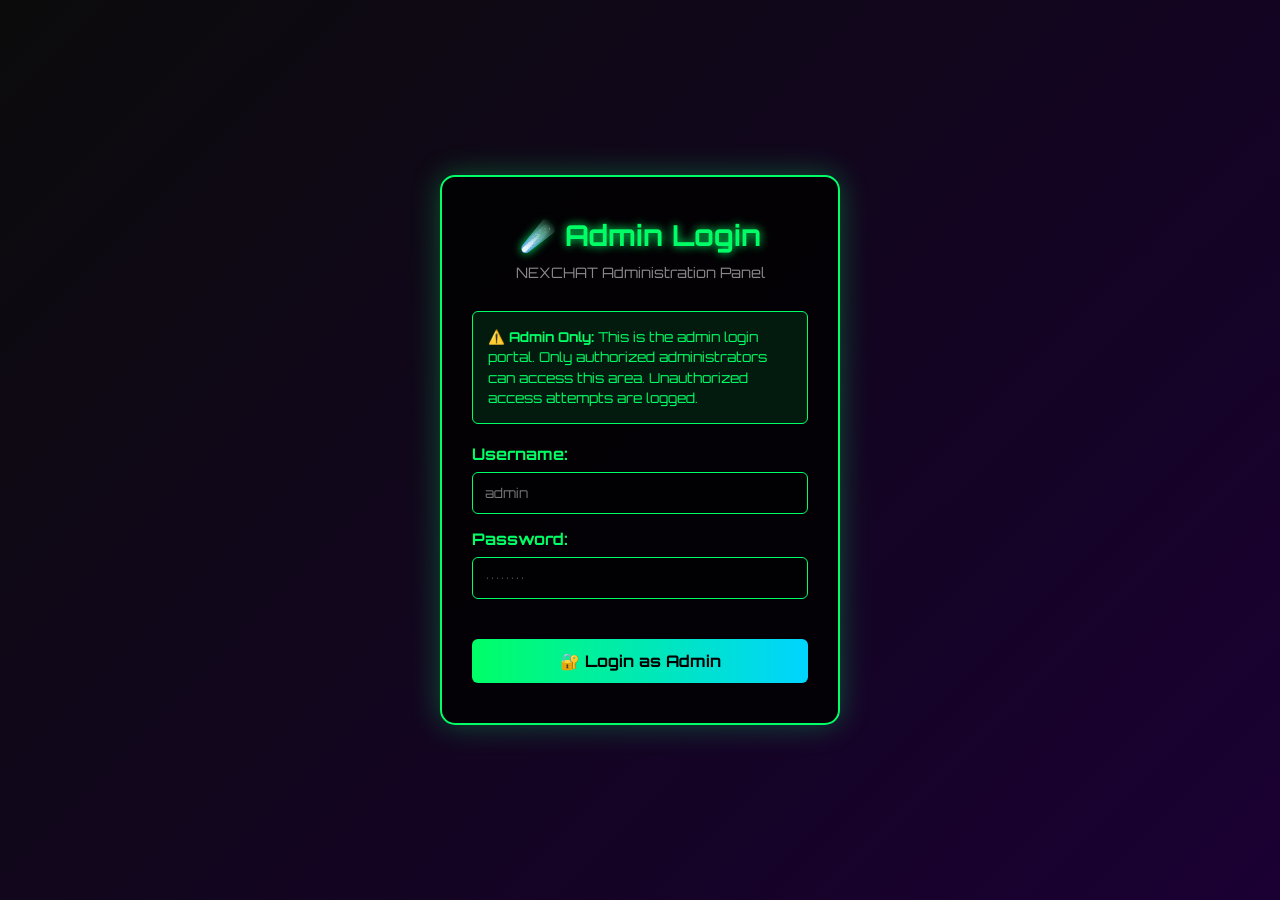
<file: index.html>
<!DOCTYPE html>
<html lang="en">
<head>
  <meta charset="UTF-8">
  <meta name="viewport" content="width=device-width, initial-scale=1.0">
  <title>☄️ NEXCHAT Admin Login</title>
  <link href="https://fonts.googleapis.com/css2?family=Orbitron:wght@500&display=swap" rel="stylesheet">
  <style>
    * {
      margin: 0;
      padding: 0;
      box-sizing: border-box;
    }

    body {
      font-family: 'Orbitron', sans-serif;
      background: linear-gradient(135deg, #0b0b0b 0%, #1a0033 100%);
      display: flex;
      justify-content: center;
      align-items: center;
      min-height: 100vh;
      overflow: hidden;
    }

    .login-container {
      width: 90%;
      max-width: 400px;
      padding: 40px 30px;
      border-radius: 15px;
      text-align: center;
      background: rgba(0, 0, 0, 0.85);
      border: 2px solid #00ff66;
      box-shadow: 0 0 30px rgba(0, 255, 102, 0.3);
    }

    h1 {
      color: #00ff66;
      margin-bottom: 10px;
      text-shadow: 0 0 10px #00ff66;
      font-size: 1.8rem;
    }

    .subtitle {
      color: #888;
      margin-bottom: 30px;
      font-size: 0.9rem;
    }

    .form-group {
      margin-bottom: 15px;
      text-align: left;
    }

    label {
      display: block;
      color: #00ff66;
      margin-bottom: 8px;
      font-weight: bold;
    }

    input {
      width: 100%;
      padding: 12px;
      border: 1px solid #00ff66;
      background: rgba(0, 0, 0, 0.6);
      color: #fff;
      border-radius: 6px;
      outline: none;
      transition: 0.3s;
      font-family: 'Orbitron', sans-serif;
    }

    input:focus {
      background: rgba(0, 255, 102, 0.1);
      box-shadow: 0 0 10px rgba(0, 255, 102, 0.3);
    }

    input:disabled {
      opacity: 0.6;
      cursor: not-allowed;
    }

    .login-btn {
      width: 100%;
      padding: 12px;
      margin-top: 25px;
      border: none;
      background: linear-gradient(90deg, #00ff66, #00d4ff);
      color: #000;
      font-weight: bold;
      border-radius: 6px;
      cursor: pointer;
      font-size: 1rem;
      transition: 0.3s;
      font-family: 'Orbitron', sans-serif;
    }

    .login-btn:hover {
      box-shadow: 0 0 20px rgba(0, 255, 102, 0.5);
      transform: translateY(-2px);
    }

    .login-btn:disabled {
      opacity: 0.6;
      cursor: not-allowed;
    }

    #result {
      margin-top: 20px;
      min-height: 20px;
      font-weight: bold;
    }

    .error {
      color: #ff3c3c;
    }

    .success {
      color: #00ff66;
    }

    .warning {
      color: #ffc107;
    }

    .admin-note {
      background: rgba(0, 255, 102, 0.1);
      border: 1px solid #00ff66;
      border-radius: 6px;
      padding: 15px;
      margin-bottom: 20px;
      color: #00ff66;
      font-size: 0.85rem;
      text-align: left;
      line-height: 1.5;
    }

    .attempt-info {
      font-size: 0.8rem;
      color: #888;
      margin-top: 15px;
    }
  </style>
</head>
<body>

<div class="login-container">
  <h1>☄️ Admin Login</h1>
  <p class="subtitle">NEXCHAT Administration Panel</p>

  <div class="admin-note">
    ⚠️ <strong>Admin Only:</strong> This is the admin login portal. Only authorized administrators can access this area. Unauthorized access attempts are logged.
  </div>

  <form id="adminLoginForm">
    <div class="form-group">
      <label for="adminUsername">Username:</label>
      <input type="text" id="adminUsername" placeholder="admin" required>
    </div>
    <div class="form-group">
      <label for="adminPassword">Password:</label>
      <input type="password" id="adminPassword" placeholder="••••••••" required>
    </div>
    <button type="submit" class="login-btn" id="loginBtn">🔐 Login as Admin</button>
  </form>

  <p id="result" style="display: none;"></p>
  <p id="attemptInfo" class="attempt-info" style="display: none;"></p>
</div>

<script>
  // ===== ADMIN LOGIN WITH SECURITY =====

  const MAX_LOGIN_ATTEMPTS = 5;
  const LOCKOUT_DURATION = 15 * 60 * 1000; // 15 minutes
  const ATTEMPT_WINDOW = 5 * 60 * 1000; // 5 minutes

  let ipLoginAttempts = JSON.parse(localStorage.getItem('ipLoginAttempts') || '{}');
  let blockedIPs = JSON.parse(localStorage.getItem('blockedIPs') || '{}');

  // Generate unique IP identifier
  function getClientIP() {
    let clientIP = sessionStorage.getItem('clientIP');
    if (!clientIP) {
      clientIP = 'client-' + Math.random().toString(36).substr(2, 9) + '-' + Date.now();
      sessionStorage.setItem('clientIP', clientIP);
    }
    return clientIP;
  }

  // Check if IP is blocked
  function isIPBlocked(ip) {
    if (blockedIPs[ip]) {
      const blockTime = blockedIPs[ip];
      if (Date.now() - blockTime < LOCKOUT_DURATION) {
        return true;
      } else {
        delete blockedIPs[ip];
        delete ipLoginAttempts[ip];
        localStorage.setItem('blockedIPs', JSON.stringify(blockedIPs));
        localStorage.setItem('ipLoginAttempts', JSON.stringify(ipLoginAttempts));
        return false;
      }
    }
    return false;
  }

  // Record failed login attempt
  function recordFailedLoginAttempt(ip) {
    const now = Date.now();

    if (!ipLoginAttempts[ip]) {
      ipLoginAttempts[ip] = [];
    }

    // Clean old attempts outside the window
    ipLoginAttempts[ip] = ipLoginAttempts[ip].filter(t => now - t < ATTEMPT_WINDOW);

    // Add new attempt
    ipLoginAttempts[ip].push(now);

    // Save to storage
    localStorage.setItem('ipLoginAttempts', JSON.stringify(ipLoginAttempts));

    // Check if should block this IP
    if (ipLoginAttempts[ip].length >= MAX_LOGIN_ATTEMPTS) {
      blockIP(ip);
      return { blocked: true, attempts: ipLoginAttempts[ip].length };
    }

    return { blocked: false, attempts: ipLoginAttempts[ip].length, remaining: MAX_LOGIN_ATTEMPTS - ipLoginAttempts[ip].length };
  }

  // Block an IP
  function blockIP(ip) {
    blockedIPs[ip] = Date.now();
    localStorage.setItem('blockedIPs', JSON.stringify(blockedIPs));
    logSecurityEvent('IP_BLOCKED', ip, `Too many failed login attempts. IP blocked for 15 minutes.`);
  }

  // Clear login attempts on successful login
  function clearLoginAttempts(ip) {
    delete ipLoginAttempts[ip];
    localStorage.setItem('ipLoginAttempts', JSON.stringify(ipLoginAttempts));
    logSecurityEvent('LOGIN_SUCCESS', ip, 'Successful login');
  }

  // Log security events
  function logSecurityEvent(eventType, ip, details) {
    const logs = JSON.parse(localStorage.getItem('securityLogs') || '[]');
    logs.push({
      eventType: eventType,
      ip: ip,
      details: details,
      timestamp: new Date().toISOString(),
      userAgent: navigator.userAgent
    });

    // Keep only last 100 logs
    if (logs.length > 100) {
      logs.shift();
    }

    localStorage.setItem('securityLogs', JSON.stringify(logs));
    console.log(`[${eventType}] ${details}`);
  }

  // Update attempt display
  function updateAttemptDisplay(ip) {
    const counter = document.getElementById('attemptInfo');
    const attempts = ipLoginAttempts[ip] || [];
    const remaining = Math.max(0, MAX_LOGIN_ATTEMPTS - attempts.length);

    if (attempts.length > 0 && remaining > 0) {
      counter.textContent = `⚠️ ${remaining} login attempt${remaining === 1 ? '' : 's'} remaining`;
      counter.style.display = 'block';
    } else {
      counter.style.display = 'none';
    }
  }

  // Login form handler
  document.getElementById('adminLoginForm').addEventListener('submit', function(e) {
    e.preventDefault();

    const clientIP = getClientIP();
    const username = document.getElementById('adminUsername').value.trim();
    const password = document.getElementById('adminPassword').value;
    const resultDiv = document.getElementById('result');
    const loginBtn = document.getElementById('loginBtn');

    // Check if IP is blocked
    if (isIPBlocked(clientIP)) {
      const blockTime = blockedIPs[clientIP];
      const minutesRemaining = Math.ceil((LOCKOUT_DURATION - (Date.now() - blockTime)) / 60000);
      resultDiv.textContent = `🚫 Too many failed attempts. Your access is locked for ${minutesRemaining} minute${minutesRemaining === 1 ? '' : 's'}. Please try again later.`;
      resultDiv.className = 'error';
      resultDiv.style.display = 'block';
      loginBtn.disabled = true;
      document.getElementById('adminUsername').disabled = true;
      document.getElementById('adminPassword').disabled = true;
      logSecurityEvent('LOCKOUT_TRIGGERED', clientIP, `Account locked after ${MAX_LOGIN_ATTEMPTS} failed attempts`);
      return;
    }

    // Validate credentials
    const validUsername = 'admin';
    const validPassword = 'LND544GE@$EJA4APP&(FUCK#%&)';

    resultDiv.textContent = '⏳ Logging in...';
    resultDiv.className = '';
    resultDiv.style.display = 'block';
    loginBtn.disabled = true;

    setTimeout(() => {
      if (username === validUsername && password === validPassword) {
        // Successful login
        clearLoginAttempts(clientIP);
        resultDiv.textContent = '✅ Login successful! Redirecting to dashboard...';
        resultDiv.className = 'success';

        // Set admin session
        localStorage.setItem('adminToken', 'token_' + Math.random().toString(36).substr(2));
        localStorage.setItem('adminEmail', 'demonalexander526@gmail.com');
        localStorage.setItem('tokenTimestamp', Date.now());
        localStorage.setItem('lastLoginTime', new Date().toISOString());

        setTimeout(() => {
          window.location.href = 'admin-dashboard.html';
        }, 1500);

      } else {
        // Failed login
        const result = recordFailedLoginAttempt(clientIP);
        updateAttemptDisplay(clientIP);

        if (result.blocked) {
          resultDiv.textContent = `❌ Too many failed attempts! Your access is locked for 15 minutes.`;
          resultDiv.className = 'error';
          loginBtn.disabled = true;
          document.getElementById('adminUsername').disabled = true;
          document.getElementById('adminPassword').disabled = true;
        } else {
          resultDiv.textContent = `❌ Invalid credentials. ${result.remaining} attempt${result.remaining === 1 ? '' : 's'} remaining.`;
          resultDiv.className = 'warning';
          loginBtn.disabled = false;
          document.getElementById('adminPassword').value = '';
        }

        logSecurityEvent('FAILED_LOGIN_ATTEMPT', clientIP, `Failed attempt ${result.attempts}/${MAX_LOGIN_ATTEMPTS}`);
      }
    }, 800);
  });

  // Initialize
  window.addEventListener('load', () => {
    const clientIP = getClientIP();
    updateAttemptDisplay(clientIP);

    // Check if already locked out
    if (isIPBlocked(clientIP)) {
      const blockTime = blockedIPs[clientIP];
      const minutesRemaining = Math.ceil((LOCKOUT_DURATION - (Date.now() - blockTime)) / 60000);
      document.getElementById('result').textContent = `🚫 Your access is locked for ${minutesRemaining} minute${minutesRemaining === 1 ? '' : 's'}.`;
      document.getElementById('result').className = 'error';
      document.getElementById('result').style.display = 'block';
      document.getElementById('loginBtn').disabled = true;
      document.getElementById('adminUsername').disabled = true;
      document.getElementById('adminPassword').disabled = true;
    }
  });
</script>
</body>
</html>
</file>
